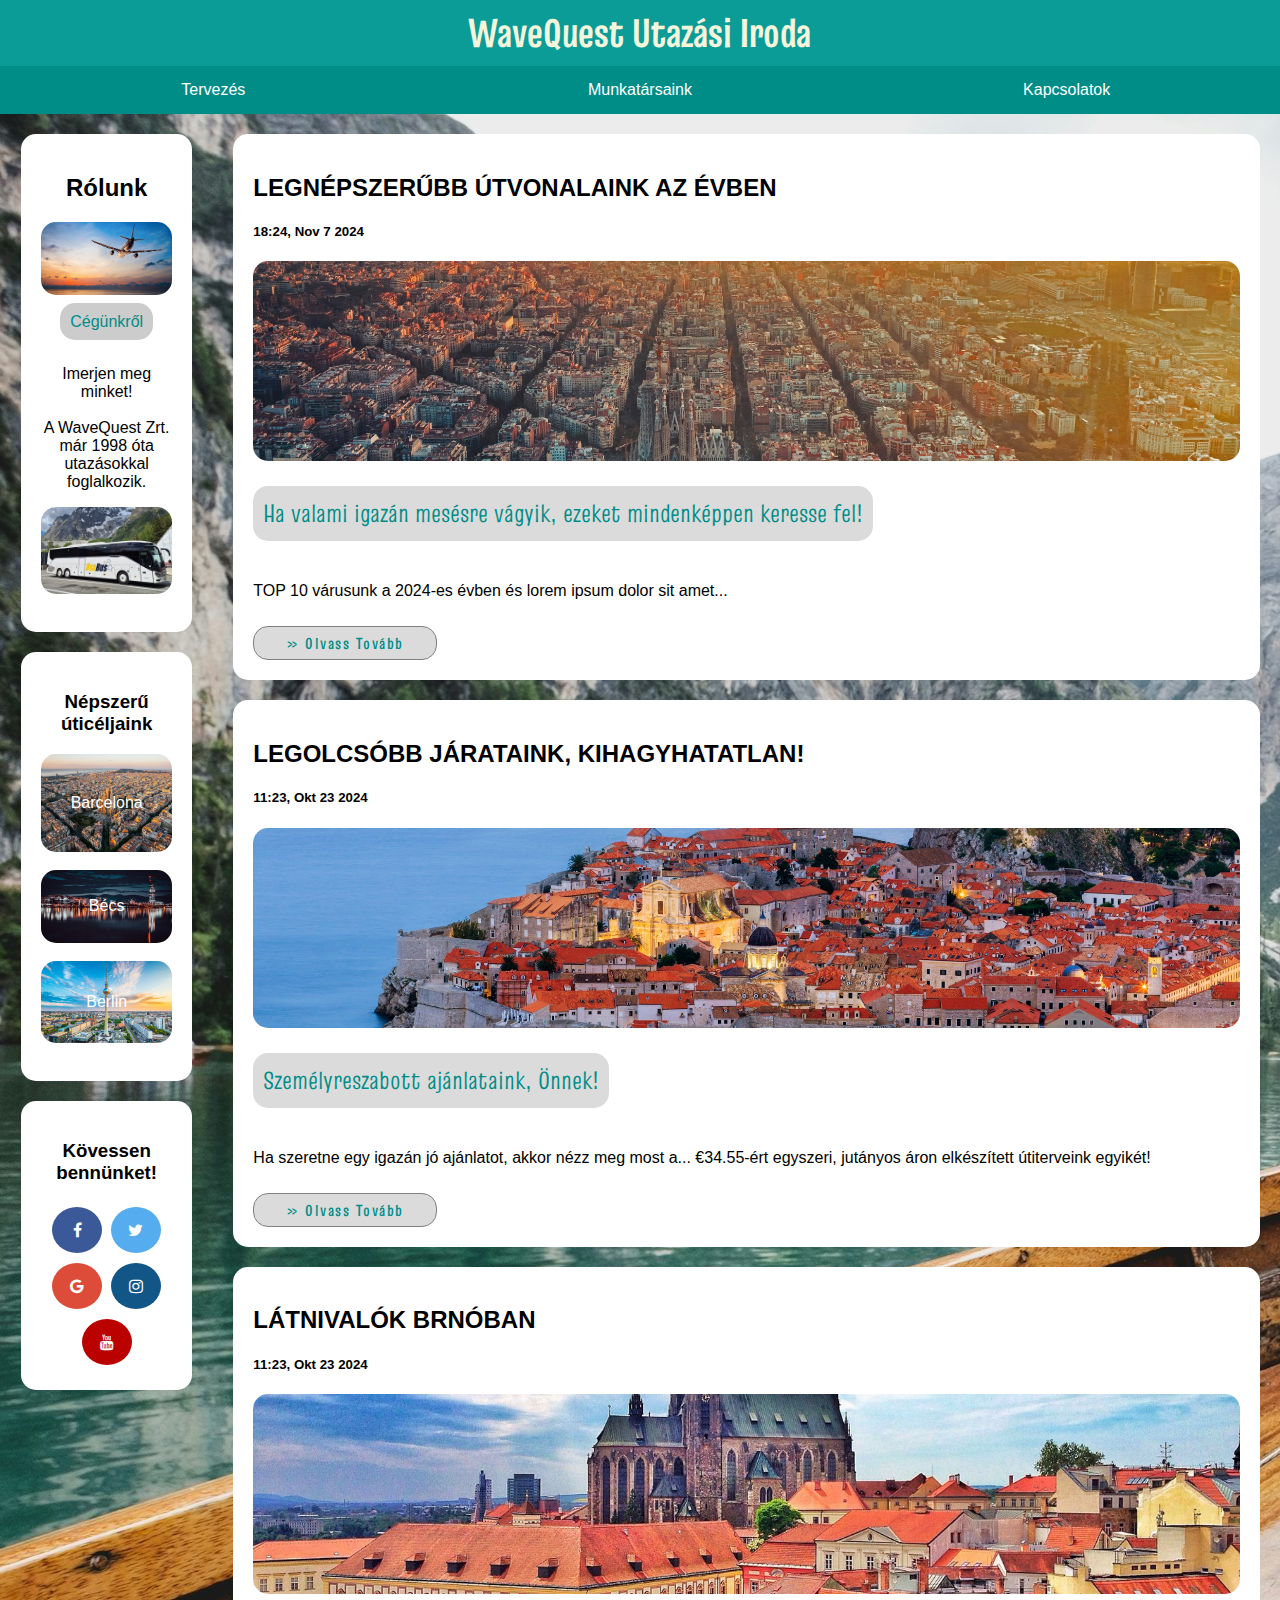
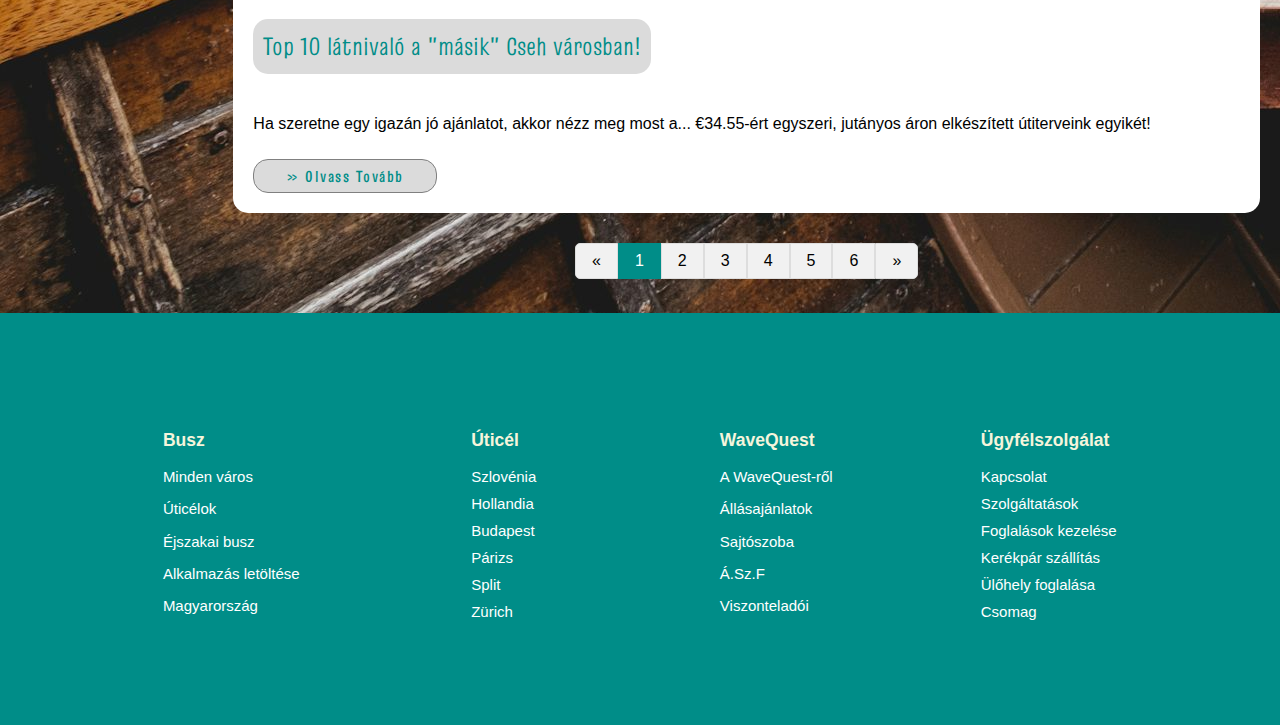
<file: index.html>
<!DOCTYPE html>
<html lang="hu">
  <head>
    <meta charset="UTF-8" />
    <meta name="viewport" content="width=device-width, initial-scale=1.0" />
    <link rel="stylesheet" href="stilus.css" />
    <link rel="stylesheet" href="alap.css" />
    <title>WaveQuest Utazási Iroda</title>
    <link rel="preconnect" href="https://fonts.googleapis.com" />
    <link rel="preconnect" href="https://fonts.gstatic.com" crossorigin />
    <link
      href="https://fonts.googleapis.com/css2?family=Limelight&family=Truculenta:opsz,wght@12..72,100..900&display=swap"
      rel="stylesheet"
    />
    <link
      rel="stylesheet"
      href="https://cdnjs.cloudflare.com/ajax/libs/font-awesome/4.7.0/css/font-awesome.min.css"
    />
  </head>
  <body>
    <main>
      <header>
        <h1><a href="index.html">WaveQuest Utazási Iroda</a></h1>
      </header>
      <nav>
        <ul>
          <li>
            <div class="dropdown">
              <a href="tervezes.html" class="dropbtn">Tervezés</a>
              <div class="dropdown-content">
                <a href="tervezes.html">Busz utazás tervezés</a>
                <a href="tervezes.html">Foglalások kezelése</a>
                <a href="tervezes.html">Busz nyomonkövetése</a>
                <a href="tervezes.html">Segítség</a>
              </div>
            </div>
          </li>
          <li>
            <div class="dropdown">
              <a href="munkatarsak.html" class="dropbtn">Munkatársaink</a>
              <div class="dropdown-content">
                <a href="munkatarsak.html">Igazgató</a>
                <a href="munkatarsak.html">Ig. helyettes</a>
                <a href="munkatarsak.html">Műszakvezető</a>
                <a href="munkatarsak.html">Regionális koordinátor</a>
              </div>
            </div>
          </li>
          <li>
            <div class="dropdown">
              <a href="kapcsolatok.html" class="dropbtn">Kapcsolatok</a>
              <div class="dropdown-content">
                <a href="kapcsolatok.html">Elhelyezkedés</a>
                <a href="kapcsolatok.html">Eredményeink</a>
                <a href="kapcsolatok.html">Elérhetőségek</a>
                <a href="kapcsolatok.html">Írj nekünk!</a>
              </div>
            </div>
          </li>
        </ul>
      </nav>
      <article>
        <div class="oszlop">
          <div class="leftcolumn">
            <div class="kartya">
              <h2>LEGNÉPSZERŰBB ÚTVONALAINK AZ ÉVBEN</h2>
              <h5>18:24, Nov 7 2024</h5>
              <div>
                <img
                  src="kepek/barcelona_2.jpg"
                  alt="kép Barcelonáról"
                  class="article_kepek"
                />
              </div>
              <div>
                <p class="kiemelt">
                  Ha valami igazán mesésre vágyik, ezeket mindenképpen keresse
                  fel!
                </p>
                <p>
                  TOP 10 várusunk a 2024-es évben és lorem ipsum dolor sit
                  amet<span id="dots1">...</span>
                </p>
                <div id="more1" style="display: none">
                  <p>
                    erisque enim ligula venenatis dolor. Maecenas nisl est,
                    ultrices nec congue eget, auctor vitae massa. Fusce luctus
                    vestibulum augue ut aliquet. Nunc sagittis dictum nisi, sed
                    ullamcorper ipsum dignissim ac. In at libero sed nunc
                    venenatis imperdiet sed ornare turpis. Donec vitae dui eget
                    tellus gravida venenatis. Integer fringilla congue eros non
                    fermentum. Sed dapibus pulvinar nibh tempor porta.<br />
                  </p>
                  <ol start="2">
                    <li class="kiemelt">1. Barcelona - Az év választotta</li>
                    <li>Berlin</li>
                    <li>Bécs</li>
                    <li>Pozsony</li>
                    <li>Varsó</li>
                    <li>Brno</li>
                    <li>Bukarest</li>
                    <li>Madrid</li>
                    <li>Budapest</li>
                    <li>Lisszabon</li>
                  </ol>
                  <p>
                    Lorem ipsum dolor sit amet consectetur, adipisicing elit.
                    Commodi, delectus reprehenderit autem beatae hic sunt
                    quisquam animi, non vitae, rerum natus? Facere temporibus
                    porro hic et assumenda rem recusandae beatae. Consequatur
                    quidem porro, maiores adipisci eligendi magni aliquam eaque
                    quibusdam, expedita, modi rerum sunt! Tempora repellendus
                    fuga recusandae, error, totam voluptas consequuntur nulla
                    placeat natus, animi inventore ipsum laudantium alias.
                  </p>
                  <div class="clearfix">
                    <img
                      src="kepek/barcelona.jpg"
                      alt="kép Barcelonáról"
                      class="alkepek"
                    />
                  </div>
                  <p>
                    Modi cum libero error nulla expedita minus, tempore optio
                    commodi asperiores placeat odit dolorum eos Lorem, ipsum
                    dolor sit amet consectetur adipisicing elit. Dolorum, iusto
                    dicta accusamus possimus dolore quia quae sint neque ratione
                    ex perspiciatis rem ipsam cupiditate? Magni architecto quod
                    voluptatum commodi quas. Lorem ipsum dolor sit amet
                    consectetur adipisicing elit. Ea consectetur, totam
                    doloremque dolor amet fugit molestiae eligendi rerum,
                    accusantium vel laudantium minus. Id eaque quidem placeat
                    sapiente dolorem delectus beatae! Laborum molestiae nobis
                    totam, minus ea perferendis.
                  </p>
                  <p>
                    Doloribus in voluptas, totam ipsum dignissimos amet et fuga
                    sed tempora labore quaerat, voluptatum enim expedita nihil.
                    Atque natus modi sequi error temporibus. Doloribus tenetur
                    sequi iusto delectus, incidunt harum quae explicabo,
                    eligendi, commodi aut amet officiis perferendis.
                  </p>
                  <p>
                    Iure dolorum perferendis asperiores consectetur modi
                    pariatur, delectus illum, officia beatae voluptate nesciunt
                    dolor. Nesciunt explicabo eveniet, eligendi iste sint, at
                    eaque deserunt enim voluptas optio architecto quas quam modi
                    omnis facilis et qui corporis asperiores facere quidem
                    corrupti?
                  </p>
                  <div class="clear"></div>
                </div>
              </div>
              <button
                class="olvasTobb"
                id="tobbBtn1"
                onclick="toggleContent('dots1', 'more1', 'tobbBtn1')"
              >
                » Olvass Tovább
              </button>
            </div>
            <div class="kartya">
              <h2>LEGOLCSÓBB JÁRATAINK, KIHAGYHATATLAN!</h2>
              <h5>11:23, Okt 23 2024</h5>
              <div>
                <img
                  src="kepek/croatia.jpg"
                  alt="kép Barcelonáról"
                  class="article_kepek"
                />
              </div>
              <div>
                <p class="kiemelt">Személyreszabott ajánlataink, Önnek!</p>
                <p>
                  Ha szeretne egy igazán jó ajánlatot, akkor nézz meg most
                  a<span id="dots2">...</span> €34.55-ért egyszeri, jutányos
                  áron elkészített útiterveink egyikét!
                </p>
                <div id="more2" style="display: none">
                  <p>
                    Erisque enim ligula venenatis dolor! Maecenas nisl est,
                    ultrices nec congue eget, auctor vitae massa. Fusce luctus
                    vestibulum augue ut aliquet. Nunc sagittis dictum nisi, sed
                    ullamcorper ipsum dignissim ac. In at libero sed nunc
                    venenatis imperdiet sed ornare turpis. Donec vitae dui eget
                    tellus gravida venenatis. Integer fringilla congue eros non
                    fermentum. Sed dapibus pulvinar nibh tempor porta.<br />
                  </p>
                  <p>
                    Lorem ipsum dolor sit amet consectetur, adipisicing elit.
                    Commodi, delectus reprehenderit autem beatae hic sunt
                    quisquam animi, non vitae, rerum natus? Facere temporibus
                    porro hic et assumenda rem recusandae beatae. Consequatur
                    quidem porro, maiores adipisci eligendi magni aliquam eaque
                    quibusdam, expedita, modi rerum sunt! Tempora repellendus
                    fuga recusandae, error, totam voluptas consequuntur nulla
                    placeat natus, animi inventore ipsum laudantium alias.
                  </p>
                  <div class="clearfix">
                    <img
                      src="kepek/croatia.jpg"
                      alt="kép Barcelonáról"
                      class="alkepek"
                    />
                  </div>
                  <p>
                    Modi cum libero error nulla expedita minus, tempore optio
                    commodi asperiores placeat odit dolorum eos Lorem, ipsum
                    dolor sit amet consectetur adipisicing elit. Dolorum, iusto
                    dicta accusamus possimus dolore quia quae sint neque ratione
                    ex perspiciatis rem ipsam cupiditate? Magni architecto quod
                    voluptatum commodi quas. Lorem ipsum dolor sit amet
                    consectetur adipisicing elit. Ea consectetur, totam
                    doloremque dolor amet fugit molestiae eligendi rerum,
                    accusantium vel laudantium minus. Id eaque quidem placeat
                    sapiente dolorem delectus beatae! Laborum molestiae nobis
                    totam, minus ea perferendis.
                  </p>
                  <p>
                    Doloribus in voluptas, totam ipsum dignissimos amet et fuga
                    sed tempora labore quaerat, voluptatum enim expedita nihil.
                    Atque natus modi sequi error temporibus. Doloribus tenetur
                    sequi iusto delectus, incidunt harum quae explicabo,
                    eligendi, commodi aut amet officiis perferendis.
                  </p>
                  <p>
                    Iure dolorum perferendis asperiores consectetur modi
                    pariatur, delectus illum, officia beatae voluptate nesciunt
                    dolor. Nesciunt explicabo eveniet, eligendi iste sint, at
                    eaque deserunt enim voluptas optio architecto quas quam modi
                    omnis facilis et qui corporis asperiores facere quidem
                    corrupti?
                  </p>
                  <div class="clear"></div>
                </div>
              </div>
              <button
                class="olvasTobb"
                id="tobbBtn2"
                onclick="toggleContent('dots2', 'more2', 'tobbBtn2')"
              >
                » Olvass Tovább
              </button>
            </div>
            <div class="kartya">
              <h2>LÁTNIVALÓK BRNÓBAN</h2>
              <h5>11:23, Okt 23 2024</h5>
              <div>
                <img
                  src="kepek/brno.jpg"
                  alt="kép Brnóról"
                  class="article_kepek"
                />
              </div>
              <div>
                <p class="kiemelt">Top 10 látnivaló a "másik" Cseh városban!</p>
                <p>
                  Ha szeretne egy igazán jó ajánlatot, akkor nézz meg most
                  a<span id="dots3">...</span> €34.55-ért egyszeri, jutányos
                  áron elkészített útiterveink egyikét!
                </p>
                <div id="more3" style="display: none">
                  <p>
                    Erisque enim ligula venenatis dolor! Maecenas nisl est,
                    ultrices nec congue eget, auctor vitae massa. Fusce luctus
                    vestibulum augue ut aliquet. Nunc sagittis dictum nisi, sed
                    ullamcorper ipsum dignissim ac. In at libero sed nunc
                    venenatis imperdiet sed ornare turpis. Donec vitae dui eget
                    tellus gravida venenatis. Integer fringilla congue eros non
                    fermentum. Sed dapibus pulvinar nibh tempor porta.<br />
                  </p>
                  <p>
                    Lorem ipsum dolor sit amet consectetur, adipisicing elit.
                    Commodi, delectus reprehenderit autem beatae hic sunt
                    quisquam animi, non vitae, rerum natus? Facere temporibus
                    porro hic et assumenda rem recusandae beatae. Consequatur
                    quidem porro, maiores adipisci eligendi magni aliquam eaque
                    quibusdam, expedita, modi rerum sunt! Tempora repellendus
                    fuga recusandae, error, totam voluptas consequuntur nulla
                    placeat natus, animi inventore ipsum laudantium alias.
                  </p>
                  <div class="clearfix">
                    <img
                      src="kepek/brno.jpg"
                      alt="kép Brnóról"
                      class="alkepek"
                    />
                  </div>
                  <p>
                    Modi cum libero error nulla expedita minus, tempore optio
                    commodi asperiores placeat odit dolorum eos Lorem, ipsum
                    dolor sit amet consectetur adipisicing elit. Dolorum, iusto
                    dicta accusamus possimus dolore quia quae sint neque ratione
                    ex perspiciatis rem ipsam cupiditate? Magni architecto quod
                    voluptatum commodi quas. Lorem ipsum dolor sit amet
                    consectetur adipisicing elit. Ea consectetur, totam
                    doloremque dolor amet fugit molestiae eligendi rerum,
                    accusantium vel laudantium minus. Id eaque quidem placeat
                    sapiente dolorem delectus beatae! Laborum molestiae nobis
                    totam, minus ea perferendis.
                  </p>
                  <p>
                    Doloribus in voluptas, totam ipsum dignissimos amet et fuga
                    sed tempora labore quaerat, voluptatum enim expedita nihil.
                    Atque natus modi sequi error temporibus. Doloribus tenetur
                    sequi iusto delectus, incidunt harum quae explicabo,
                    eligendi, commodi aut amet officiis perferendis.
                  </p>
                  <p>
                    Iure dolorum perferendis asperiores consectetur modi
                    pariatur, delectus illum, officia beatae voluptate nesciunt
                    dolor. Nesciunt explicabo eveniet, eligendi iste sint, at
                    eaque deserunt enim voluptas optio architecto quas quam modi
                    omnis facilis et qui corporis asperiores facere quidem
                    corrupti?
                  </p>
                  <div class="clear"></div>
                </div>
              </div>
              <button
                class="olvasTobb"
                id="tobbBtn3"
                onclick="toggleContent('dots3', 'more3', 'tobbBtn3')"
              >
                » Olvass Tovább
              </button>
            </div>
          </div>
        </div>
        <div class="center">
          <div class="pagination">
            <a href="#">&laquo;</a>
            <a href="#" class="active">1</a>
            <a href="#">2</a>
            <a href="#">3</a>
            <a href="#">4</a>
            <a href="#">5</a>
            <a href="#">6</a>
            <a href="#">&raquo;</a>
          </div>
        </div>
      </article>
      <aside>
        <div class="aside">
          <div class="kartya">
            <h2>Rólunk</h2>
            <div>
              <img
                src="kepek/repulo.jpg"
                alt="repülőgép"
                class="aside_kepek_kis"
              />
            </div>
            <br />
            <a href="#" class="cegunk">Cégünkről</a>
            <p>
              <br />Imerjen meg minket!<br /><br />A WaveQuest Zrt. már 1998 óta
              utazásokkal foglalkozik.
            </p>
            <div>
              <img src="kepek/Bus.jpg" alt="" class="aside_kepek_kis" />
            </div>
            <br />
          </div>
          <div class="kartya">
            <h3>Népszerű úticéljaink</h3>
            <div class="container">
              <img
                src="kepek/barcelona.jpg"
                alt="Madártávlati kép Barcelonáról"
                class="aside_kepek_kis"
              />
              <div class="centered">Barcelona</div>
            </div>
            <br />
            <div class="container">
              <img
                src="kepek/becs.jpg"
                alt="Esti kép Bécsről"
                class="aside_kepek_kis"
              />
              <div class="centered">Bécs</div>
            </div>
            <br />
            <div class="container">
              <img
                src="kepek/berlin.jpg"
                alt="Madártávlati kép Berlinről"
                class="aside_kepek_kis"
              />
              <div class="centered">Berlin</div>
            </div>
            <br />
          </div>
          <div class="kartya">
            <h3>Kövessen bennünket!</h3>
            <a href="#" class="fa fa-facebook"></a>
            <a href="#" class="fa fa-twitter"></a>
            <a href="#" class="fa fa-google"></a>
            <a href="#" class="fa fa-instagram"></a>
            <a href="#" class="fa fa-youtube"></a>
          </div>
        </div>
      </aside>
      <footer>
        <div>
          <h3>Busz</h3>
          <a href="#">Minden város</a>
          <a href="#">Úticélok</a>
          <a href="#">Éjszakai busz</a>
          <a href="#">Alkalmazás letöltése</a>
          <a href="#">Magyarország</a>
        </div>
        <div>
          <h3>Úticél</h3>
          <a href="#">Szlovénia</a>
          <a href="#">Hollandia</a>
          <a href="#">Budapest</a>
          <a href="#">Párizs</a>
          <a href="#">Split</a>
          <a href="#">Zürich</a>
        </div>
        <div>
          <h3>WaveQuest</h3>
          <a href="#">A WaveQuest-ről</a>
          <a href="#">Állásajánlatok</a>
          <a href="#">Sajtószoba</a>
          <a href="#">Á.Sz.F</a>
          <a href="#">Viszonteladói</a>
        </div>
        <div>
          <h3>Ügyfélszolgálat</h3>
          <a href="#">Kapcsolat</a>
          <a href="#">Szolgáltatások</a>
          <a href="#">Foglalások kezelése</a>
          <a href="#">Kerékpár szállítás</a>
          <a href="#">Ülőhely foglalása</a>
          <a href="#">Csomag</a>
        </div>
      </footer>
    </main>
  </body>
  <script>
    function toggleContent(dotsId, moreId, buttonId) {
      var dots = document.getElementById(dotsId);
      var moreText = document.getElementById(moreId);
      var btnText = document.getElementById(buttonId);

      if (dots.style.display === "none") {
        dots.style.display = "inline";
        btnText.innerHTML = "» Olvass tovább";
        moreText.style.display = "none";
      } else {
        dots.style.display = "none";
        btnText.innerHTML = "Vissza";
        moreText.style.display = "inline";
      }
    }
  </script>
</html>
</file>
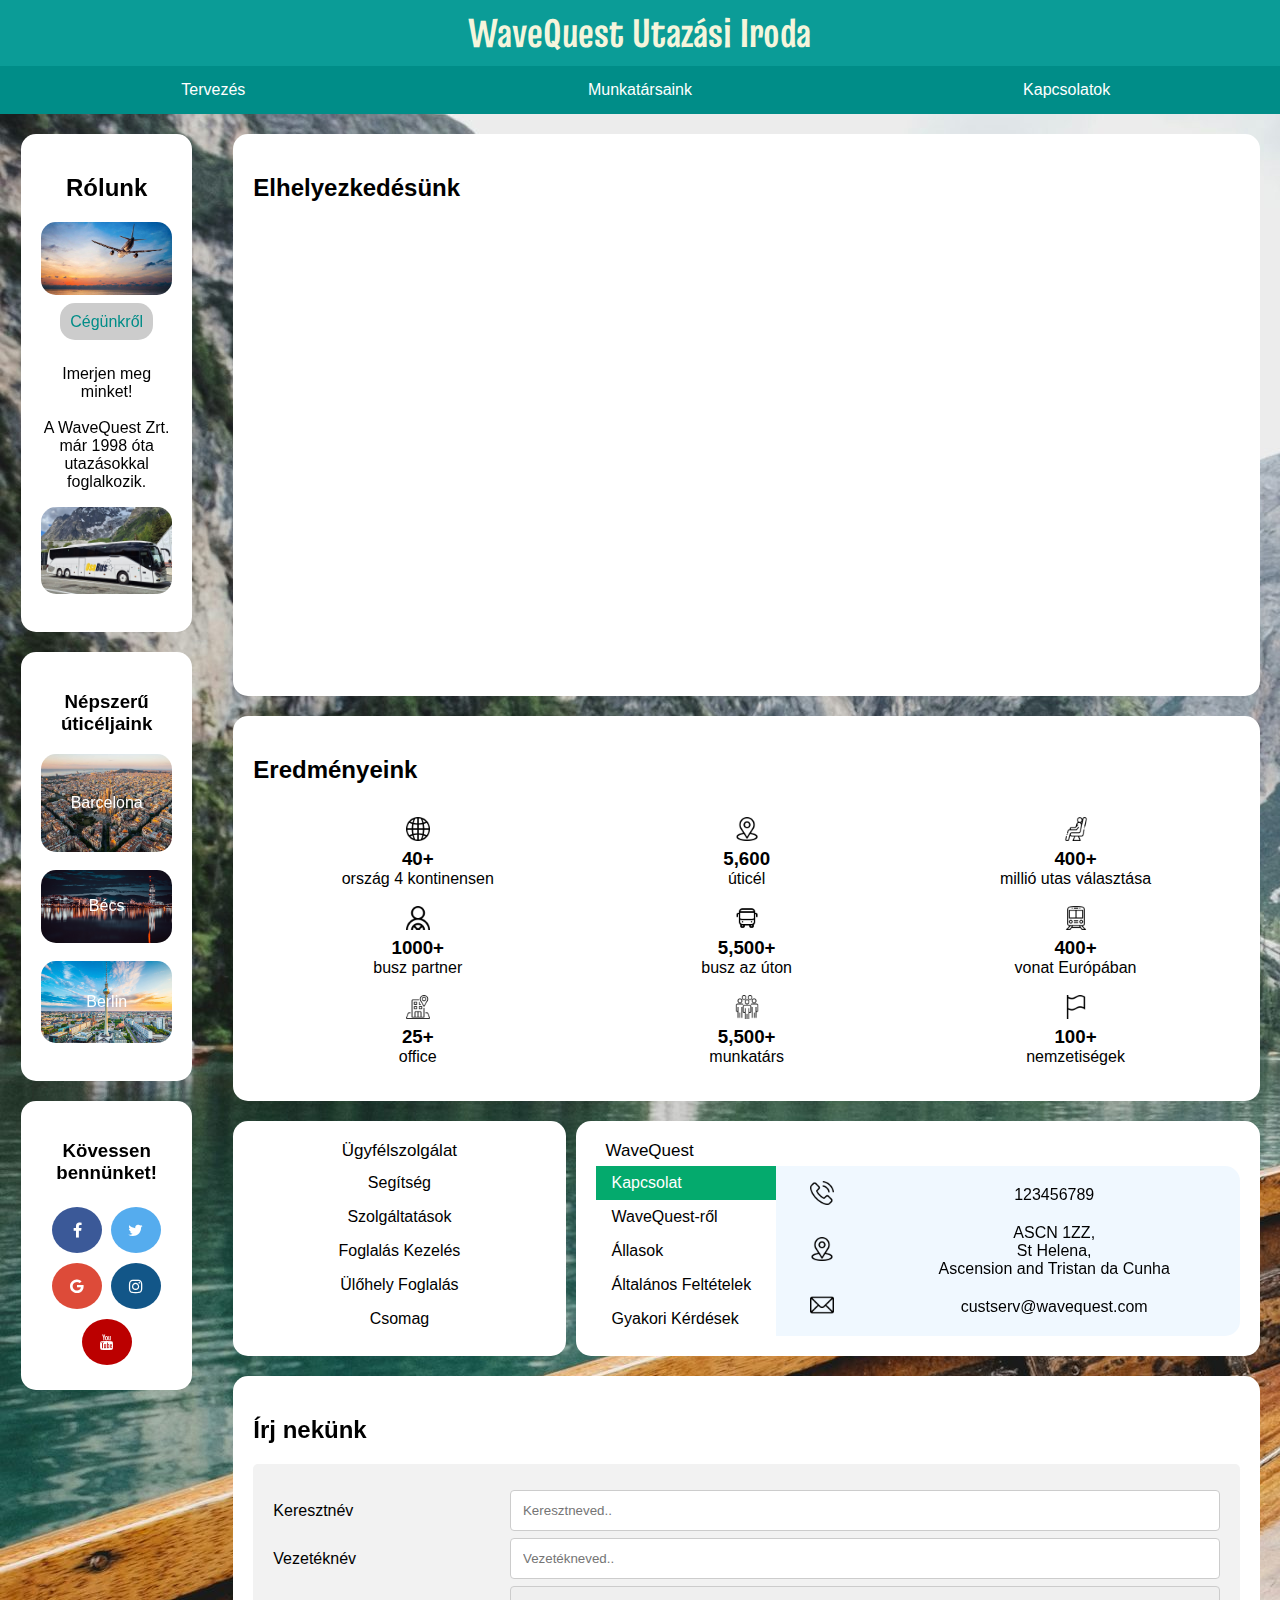
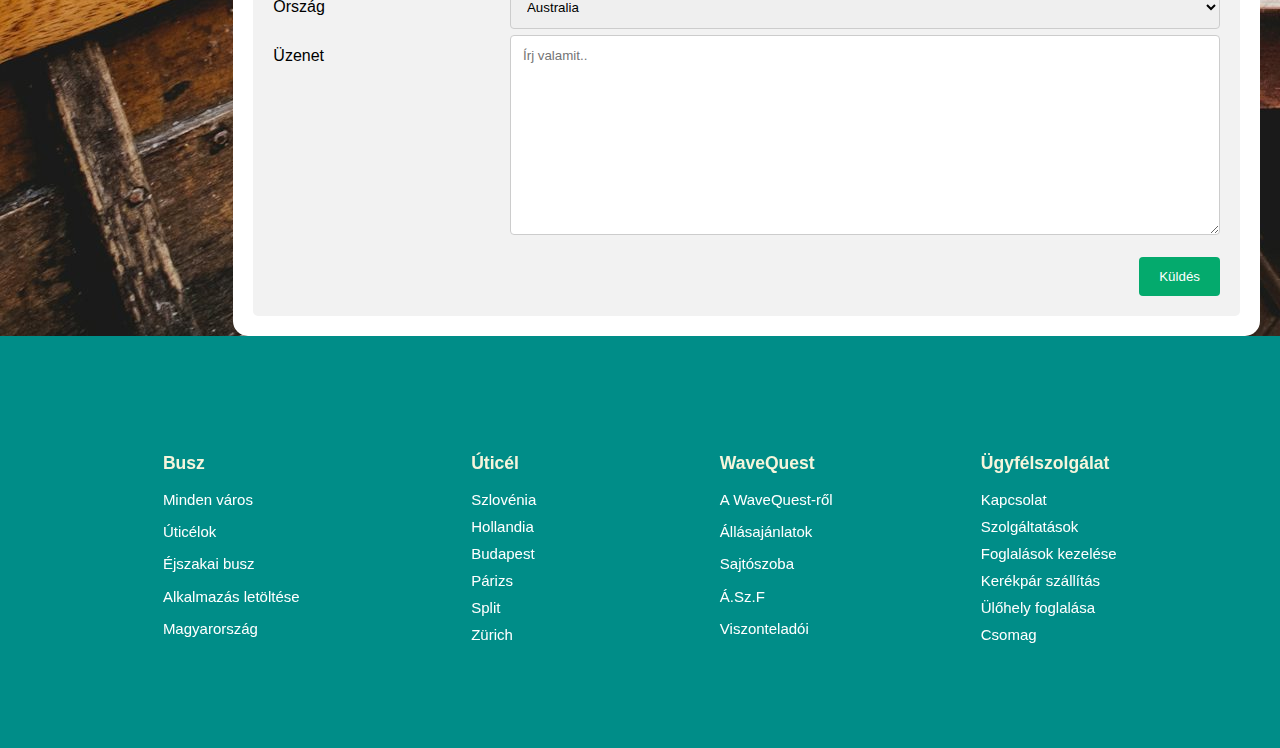
<file: kapcsolatok.html>
<!DOCTYPE html>
<html lang="hu">
  <head>
    <meta charset="UTF-8" />
    <meta name="viewport" content="width=device-width, initial-scale=1.0" />
    <link rel="stylesheet" href="stilus.css" />
    <title>WaveQuest Utazási Iroda</title>
    <link rel="preconnect" href="https://fonts.googleapis.com" />
    <link rel="preconnect" href="https://fonts.gstatic.com" crossorigin />
    <link
      href="https://fonts.googleapis.com/css2?family=Limelight&family=Truculenta:opsz,wght@12..72,100..900&display=swap"
      rel="stylesheet"
    />
    <link rel="stylesheet" href="alap.css" />
    <link rel="stylesheet" href="kapcsolatok_style.css" />
    <link
      rel="stylesheet"
      href="https://cdnjs.cloudflare.com/ajax/libs/font-awesome/4.7.0/css/font-awesome.min.css"
    />
  </head>
  <body>
    <main>
      <header>
        <h1><a href="index.html">WaveQuest Utazási Iroda</a></h1>
      </header>
      <nav>
        <ul>
          <li>
            <div class="dropdown">
              <a href="tervezes.html" class="dropbtn">Tervezés</a>
              <div class="dropdown-content">
                <a href="tervezes.html">Busz utazás tervezés</a>
                <a href="tervezes.html">Foglalások kezelése</a>
                <a href="tervezes.html">Busz nyomonkövetése</a>
                <a href="tervezes.html">Segítség</a>
              </div>
            </div>
          </li>
          <li>
            <div class="dropdown">
              <a href="munkatarsak.html" class="dropbtn">Munkatársaink</a>
              <div class="dropdown-content">
                <a href="munkatarsak.html">Igazgató</a>
                <a href="munkatarsak.html">Ig. helyettes</a>
                <a href="munkatarsak.html">Műszakvezető</a>
                <a href="munkatarsak.html">Regionális koordinátor</a>
              </div>
            </div>
          </li>
          <li>
            <div class="dropdown">
              <a href="kapcsolatok.html" class="dropbtn">Kapcsolatok</a>
              <div class="dropdown-content">
                <a href="kapcsolatok.html">Elhelyezkedés</a>
                <a href="kapcsolatok.html">Eredményeink</a>
                <a href="kapcsolatok.html">Elérhetőségek</a>
                <a href="kapcsolatok.html">Írj nekünk!</a>
              </div>
            </div>
          </li>
        </ul>
      </nav>
      <article>
        <div class="kartya">
          <h2>Elhelyezkedésünk</h2>
          <iframe
            src="https://www.google.com/maps/embed?pb=!1m18!1m12!1m3!1d15805.84386746544!2d-14.41762435928384!3d-7.9512230716292756!2m3!1f0!2f0!3f0!3m2!1i1024!2i768!4f13.1!3m3!1m2!1s0x5b0f3c3ec252081%3A0xce9fa53b91ba25f0!2sCat%20Hill%20ASCN%201ZZ%2C%20St%20Helena%2C%20Ascension%20and%20Tristan%20da%20Cunha!5e0!3m2!1sen!2shu!4v1732460435826!5m2!1sen!2shu"
            height="450"
            style="border: 0"
            allowfullscreen=""
            loading="lazy"
            referrerpolicy="no-referrer-when-downgrade"
          ></iframe>
        </div>
        <section class="eredmeny">
          <div class="kartya">
            <h2 class="title-rolunk">Eredményeink</h2>
            <section class="basic-page">
              <div class="paragraph-container">
                <div class="par-items">
                  <div class="par-icon-con">
                    <img class="icon" src="kepek/globe.png" alt="globe-icon" />
                  </div>
                  <div class="paragraph-content">
                    <h3 class="paragraph-title">40+</h3>
                    <div class="paragraph-text">ország 4 kontinensen</div>
                  </div>
                </div>

                <div class="par-items">
                  <div class="par-icon-con">
                    <img
                      class="icon"
                      src="kepek/location.png"
                      alt="location-icon"
                    />
                  </div>
                  <div class="paragraph-content">
                    <h3 class="paragraph-title">5,600</h3>
                    <div class="paragraph-text">úticél</div>
                  </div>
                </div>

                <div class="par-items">
                  <div class="par-icon-con">
                    <img
                      class="icon"
                      src="kepek/passenger.png"
                      alt="destination-icon"
                    />
                  </div>
                  <div class="paragraph-content">
                    <h3 class="paragraph-title">400+</h3>
                    <div class="paragraph-text">millió utas választása</div>
                  </div>
                </div>
              </div>
            </section>
            <section class="basic-page">
              <div class="paragraph-container">
                <div class="par-items">
                  <div class="par-icon-con">
                    <img
                      class="icon"
                      src="kepek/driver.png"
                      alt="driver-icon"
                    />
                  </div>
                  <div class="paragraph-content">
                    <h3 class="paragraph-title">1000+</h3>
                    <div class="paragraph-text">busz partner</div>
                  </div>
                </div>

                <div class="par-items">
                  <div class="par-icon-con">
                    <img class="icon" src="kepek/bus.png" alt="bus-icon" />
                  </div>
                  <div class="paragraph-content">
                    <h3 class="paragraph-title">5,500+</h3>
                    <div class="paragraph-text">busz az úton</div>
                  </div>
                </div>

                <div class="par-items">
                  <div class="par-icon-con">
                    <img class="icon" src="kepek/train.png" alt="train-icon" />
                  </div>
                  <div class="paragraph-content">
                    <h3 class="paragraph-title">400+</h3>
                    <div class="paragraph-text">vonat Európában</div>
                  </div>
                </div>
              </div>
            </section>

            <section class="basic-page">
              <div class="paragraph-container">
                <div class="par-items">
                  <div class="par-icon-con">
                    <img
                      class="icon"
                      src="kepek/office.png"
                      alt="office-icon"
                    />
                  </div>
                  <div class="paragraph-content">
                    <h3 class="paragraph-title">25+</h3>
                    <div class="paragraph-text">office</div>
                  </div>
                </div>

                <div class="par-items">
                  <div class="par-icon-con">
                    <img class="icon" src="kepek/group.png" alt="group-icon" />
                  </div>
                  <div class="paragraph-content">
                    <h3 class="paragraph-title">5,500+</h3>
                    <div class="paragraph-text">munkatárs</div>
                  </div>
                </div>

                <div class="par-items">
                  <div class="par-icon-con">
                    <img
                      class="icon"
                      src="kepek/red-flag.png"
                      alt="flag-icon"
                    />
                  </div>
                  <div class="paragraph-content">
                    <h3 class="paragraph-title">100+</h3>
                    <div class="paragraph-text">nemzetiségek</div>
                  </div>
                </div>
              </div>
            </section>
          </div>
        </section>

        <section class="menuk">
          <div class="cs">
            <div class="kartya">
              <h3 class="title">Ügyfélszolgálat</h3>
              <ul class="custserv">
                <li><a href="kapcsolatok.html">Segítség</a></li>
                <li><a href="kapcsolatok.html">Szolgáltatások</a></li>
                <li><a href="kapcsolatok.html">Foglalás Kezelés</a></li>
                <li><a href="kapcsolatok.html">Ülőhely Foglalás</a></li>
                <li><a href="kapcsolatok.html">Csomag</a></li>
              </ul>
            </div>
          </div>
          <div class="con">
            <div class="kartya">
              <h3 class="title-con">WaveQuest</h3>
              <div class="con-inside">
                <ul class="contacts">
                  <li>
                    <a class="active" href="kapcsolatok.html">Kapcsolat</a>
                  </li>
                  <li><a href="kapcsolatok.html">WaveQuest-ről</a></li>
                  <li><a href="kapcsolatok.html">Állasok</a></li>
                  <li><a href="kapcsolatok.html">Általános Feltételek</a></li>
                  <li><a href="kapcsolatok.html">Gyakori Kérdések</a></li>
                </ul>
                <div class="elerhetosegek">
                  <section class="kapcsol">
                    <div class="small-icon-con">
                      <img
                        class="small-icon"
                        src="kepek/phone-call.png"
                        alt="telefon-ikon"
                      />
                    </div>
                    <div class="szov-con">
                      <p class="el-szov">123456789</p>
                    </div>
                  </section>

                  <section class="kapcsol">
                    <div class="small-icon-con">
                      <img
                        class="small-icon"
                        src="kepek/location.png"
                        alt="location-icon"
                      />
                    </div>
                    <div class="szov-con">
                      <p class="el-szov">
                        ASCN 1ZZ,<br />
                        St Helena, <br />Ascension and Tristan da Cunha
                      </p>
                    </div>
                  </section>

                  <section class="kapcsol">
                    <div class="small-icon-con">
                      <img
                        class="small-icon"
                        src="kepek/mail.png"
                        alt="mail-ikon"
                      />
                    </div>
                    <div class="szov-con">
                      <p class="el-szov">custserv@wavequest.com</p>
                    </div>
                  </section>
                </div>
              </div>
            </div>
          </div>
        </section>

        <section class="kartya">
          <div class="bekero">
            <h2>Írj nekünk</h2>
            <div class="container_k">
              <form action="kapcsolatok.html">
                <div class="row">
                  <div class="col-25">
                    <label for="fname">Keresztnév</label>
                  </div>
                  <div class="col-75">
                    <input
                      type="text"
                      id="fname"
                      name="firstname"
                      placeholder="Keresztneved.."
                    />
                  </div>
                </div>
                <div class="row">
                  <div class="col-25">
                    <label for="lname">Vezetéknév</label>
                  </div>
                  <div class="col-75">
                    <input
                      type="text"
                      id="lname"
                      name="lastname"
                      placeholder="Vezetékneved.."
                    />
                  </div>
                </div>
                <div class="row">
                  <div class="col-25">
                    <label for="country">Ország</label>
                  </div>
                  <div class="col-75">
                    <select id="country" name="country">
                      <option value="australia">Australia</option>
                      <option value="canada">Canada</option>
                      <option value="usa">USA</option>
                    </select>
                  </div>
                </div>
                <div class="row">
                  <div class="col-25">
                    <label for="subject">Üzenet</label>
                  </div>
                  <div class="col-75">
                    <textarea
                      id="subject"
                      name="subject"
                      placeholder="Írj valamit.."
                      style="height: 200px"
                    ></textarea>
                  </div>
                </div>
                <br />
                <div class="row">
                  <input type="submit" value="Küldés" />
                </div>
              </form>
            </div>
          </div>
        </section>
      </article>
      <aside>
        <div class="aside">
          <div class="kartya">
            <h2>Rólunk</h2>
            <div>
              <img
                src="kepek/repulo.jpg"
                alt="repülőgép"
                class="aside_kepek_kis"
              />
            </div>
            <br />
            <a href="#" class="cegunk">Cégünkről</a>
            <p>
              <br />Imerjen meg minket!<br /><br />A WaveQuest Zrt. már 1998 óta
              utazásokkal foglalkozik.
            </p>
            <div>
              <img src="kepek/Bus.jpg" alt="" class="aside_kepek_kis" />
            </div>
            <br />
          </div>
          <div class="kartya">
            <h3>Népszerű úticéljaink</h3>
            <div class="container">
              <img
                src="kepek/barcelona.jpg"
                alt="Madártávlati kép Barcelonáról"
                class="aside_kepek_kis"
              />
              <div class="centered">Barcelona</div>
            </div>
            <br />
            <div class="container">
              <img
                src="kepek/becs.jpg"
                alt="Esti kép Bécsről"
                class="aside_kepek_kis"
              />
              <div class="centered">Bécs</div>
            </div>
            <br />
            <div class="container">
              <img
                src="kepek/berlin.jpg"
                alt="Madártávlati kép Berlinről"
                class="aside_kepek_kis"
              />
              <div class="centered">Berlin</div>
            </div>
            <br />
          </div>
          <div class="kartya">
            <h3>Kövessen bennünket!</h3>
            <a href="#" class="fa fa-facebook"></a>
            <a href="#" class="fa fa-twitter"></a>
            <a href="#" class="fa fa-google"></a>
            <a href="#" class="fa fa-instagram"></a>
            <a href="#" class="fa fa-youtube"></a>
          </div>
        </div>
      </aside>
      <footer>
        <div>
          <h3>Busz</h3>
          <a href="#">Minden város</a>
          <a href="#">Úticélok</a>
          <a href="#">Éjszakai busz</a>
          <a href="#">Alkalmazás letöltése</a>
          <a href="#">Magyarország</a>
        </div>
        <div>
          <h3>Úticél</h3>
          <a href="#">Szlovénia</a>
          <a href="#">Hollandia</a>
          <a href="#">Budapest</a>
          <a href="#">Párizs</a>
          <a href="#">Split</a>
          <a href="#">Zürich</a>
        </div>
        <div>
          <h3>WaveQuest</h3>
          <a href="#">A WaveQuest-ről</a>
          <a href="#">Állásajánlatok</a>
          <a href="#">Sajtószoba</a>
          <a href="#">Á.Sz.F</a>
          <a href="#">Viszonteladói</a>
        </div>
        <div>
          <h3>Ügyfélszolgálat</h3>
          <a href="#">Kapcsolat</a>
          <a href="#">Szolgáltatások</a>
          <a href="#">Foglalások kezelése</a>
          <a href="#">Kerékpár szállítás</a>
          <a href="#">Ülőhely foglalása</a>
          <a href="#">Csomag</a>
        </div>
      </footer>
    </main>
  </body>
</html>
</file>
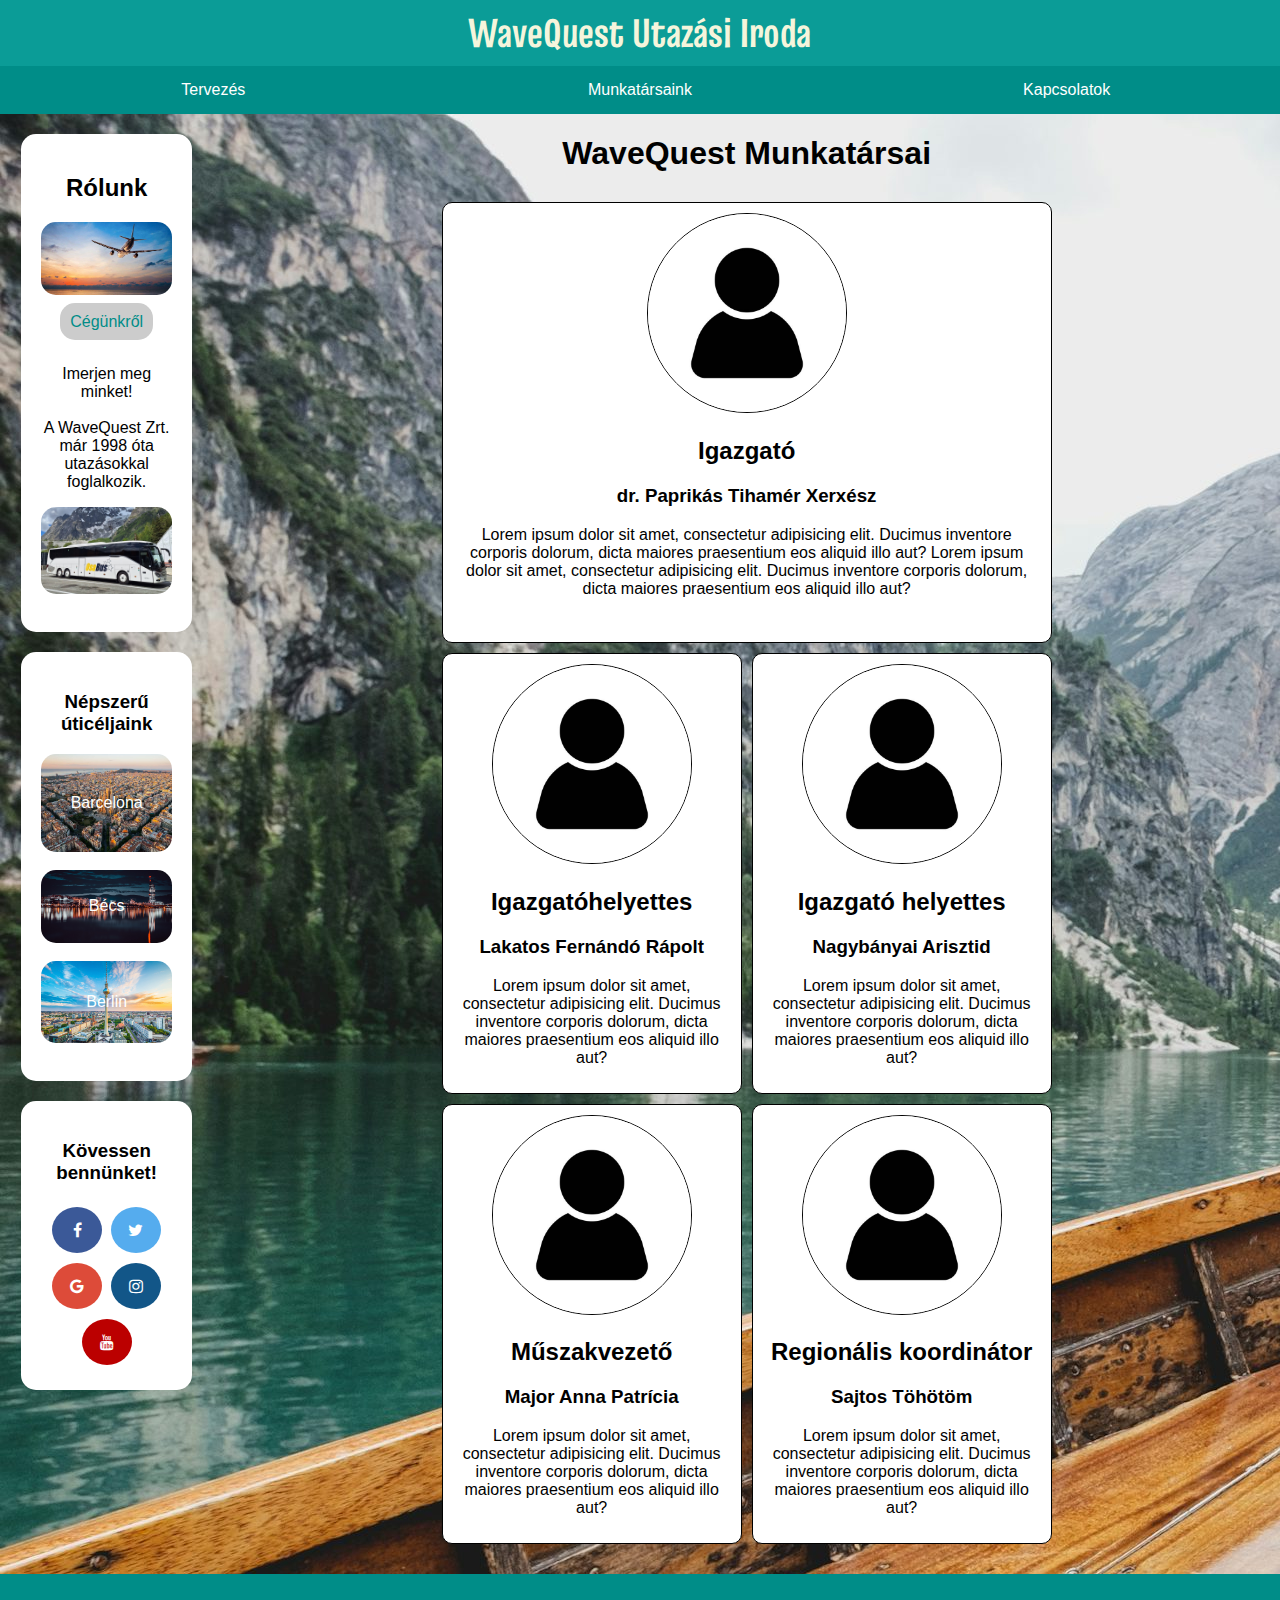
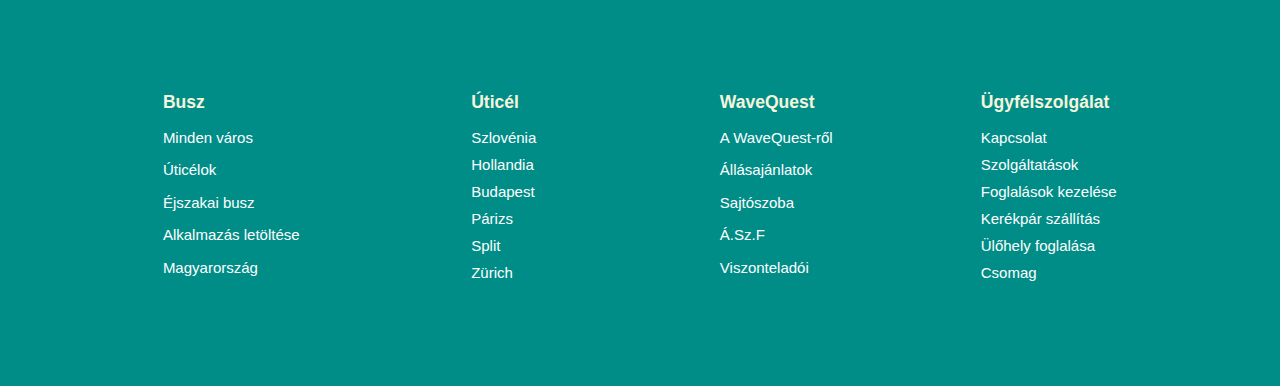
<file: munkatarsak.html>
<!DOCTYPE html>
<html lang="hu">
  <head>
    <meta charset="UTF-8" />
    <meta name="viewport" content="width=device-width, initial-scale=1.0" />
    <link rel="stylesheet" href="stilus.css" />
    <link rel="stylesheet" href="munkatarsak_style.css" />
    <title>WaveQuest Utazási Iroda</title>
    <link rel="preconnect" href="https://fonts.googleapis.com" />
    <link rel="preconnect" href="https://fonts.gstatic.com" crossorigin />
    <link
      href="https://fonts.googleapis.com/css2?family=Limelight&family=Truculenta:opsz,wght@12..72,100..900&display=swap"
      rel="stylesheet"
    />
    <link
      rel="stylesheet"
      href="https://cdnjs.cloudflare.com/ajax/libs/font-awesome/4.7.0/css/font-awesome.min.css"
    />
  </head>
  <body>
    <main>
      <header>
        <h1><a href="index.html">WaveQuest Utazási Iroda</a></h1>
      </header>
      <nav>
        <ul>
          <li>
            <div class="dropdown">
              <a href="tervezes.html" class="dropbtn">Tervezés</a>
              <div class="dropdown-content">
                <a href="tervezes.html">Busz utazás tervezés</a>
                <a href="tervezes.html">Foglalások kezelése</a>
                <a href="tervezes.html">Busz nyomonkövetése</a>
                <a href="tervezes.html">Segítség</a>
              </div>
            </div>
          </li>
          <li>
            <div class="dropdown">
              <a href="munkatarsak.html" class="dropbtn">Munkatársaink</a>
              <div class="dropdown-content">
                <a href="munkatarsak.html">Igazgató</a>
                <a href="munkatarsak.html">Ig. helyettes</a>
                <a href="munkatarsak.html">Műszakvezető</a>
                <a href="munkatarsak.html">Regionális koordinátor</a>
              </div>
            </div>
          </li>
          <li>
            <div class="dropdown">
              <a href="kapcsolatok.html" class="dropbtn">Kapcsolatok</a>
              <div class="dropdown-content">
                <a href="kapcsolatok.html">Elhelyezkedés</a>
                <a href="kapcsolatok.html">Eredményeink</a>
                <a href="kapcsolatok.html">Elérhetőségek</a>
                <a href="kapcsolatok.html">Írj nekünk!</a>
              </div>
            </div>
          </li>
        </ul>
      </nav>
      <article>
        <h1>WaveQuest Munkatársai</h1>
        <section>
          <div class="workerbox">
            <img src="kepek/people_icon.jpg" alt="" />
            <h2>Igazgató</h2>
            <h3>dr. Paprikás Tihamér Xerxész</h3>
            <p>
              Lorem ipsum dolor sit amet, consectetur adipisicing elit. Ducimus
              inventore corporis dolorum, dicta maiores praesentium eos aliquid
              illo aut? Lorem ipsum dolor sit amet, consectetur adipisicing
              elit. Ducimus inventore corporis dolorum, dicta maiores
              praesentium eos aliquid illo aut?
            </p>
          </div>
          <div class="workerbox">
            <img src="kepek/people_icon.jpg" alt="" />
            <h2>Igazgatóhelyettes</h2>
            <h3>Lakatos Fernándó Rápolt</h3>
            <p>
              Lorem ipsum dolor sit amet, consectetur adipisicing elit. Ducimus
              inventore corporis dolorum, dicta maiores praesentium eos aliquid
              illo aut?
            </p>
          </div>
          <div class="workerbox">
            <img src="kepek/people_icon.jpg" alt="" />
            <h2>Igazgató helyettes</h2>
            <h3>Nagybányai Arisztid</h3>
            <p>
              Lorem ipsum dolor sit amet, consectetur adipisicing elit. Ducimus
              inventore corporis dolorum, dicta maiores praesentium eos aliquid
              illo aut?
            </p>
          </div>
          <div class="workerbox">
            <img src="kepek/people_icon.jpg" alt="" />
            <h2>Műszakvezető</h2>
            <h3>Major Anna Patrícia</h3>
            <p>
              Lorem ipsum dolor sit amet, consectetur adipisicing elit. Ducimus
              inventore corporis dolorum, dicta maiores praesentium eos aliquid
              illo aut?
            </p>
          </div>
          <div class="workerbox">
            <img src="kepek/people_icon.jpg" alt="" />
            <h2>Regionális koordinátor</h2>
            <h3>Sajtos Töhötöm</h3>
            <p>
              Lorem ipsum dolor sit amet, consectetur adipisicing elit. Ducimus
              inventore corporis dolorum, dicta maiores praesentium eos aliquid
              illo aut?
            </p>
          </div>
        </section>
      </article>
      <aside>
        <div class="aside">
          <div class="kartya">
            <h2>Rólunk</h2>
            <div>
              <img
                src="kepek/repulo.jpg"
                alt="repülőgép"
                class="aside_kepek_kis"
              />
            </div>
            <br />
            <a href="#" class="cegunk">Cégünkről</a>
            <p>
              <br />Imerjen meg minket!<br /><br />A WaveQuest Zrt. már 1998 óta
              utazásokkal foglalkozik.
            </p>
            <div>
              <img src="kepek/Bus.jpg" alt="" class="aside_kepek_kis" />
            </div>
            <br />
          </div>
          <div class="kartya">
            <h3>Népszerű úticéljaink</h3>
            <div class="container">
              <img
                src="kepek/barcelona.jpg"
                alt="Madártávlati kép Barcelonáról"
                class="aside_kepek_kis"
              />
              <div class="centered">Barcelona</div>
            </div>
            <br />
            <div class="container">
              <img
                src="kepek/becs.jpg"
                alt="Esti kép Bécsről"
                class="aside_kepek_kis"
              />
              <div class="centered">Bécs</div>
            </div>
            <br />
            <div class="container">
              <img
                src="kepek/berlin.jpg"
                alt="Madártávlati kép Berlinről"
                class="aside_kepek_kis"
              />
              <div class="centered">Berlin</div>
            </div>
            <br />
          </div>
          <div class="kartya">
            <h3>Kövessen bennünket!</h3>
            <a href="#" class="fa fa-facebook"></a>
            <a href="#" class="fa fa-twitter"></a>
            <a href="#" class="fa fa-google"></a>
            <a href="#" class="fa fa-instagram"></a>
            <a href="#" class="fa fa-youtube"></a>
          </div>
        </div>
      </aside>
      <footer>
        <div>
          <h3>Busz</h3>
          <a href="#">Minden város</a>
          <a href="#">Úticélok</a>
          <a href="#">Éjszakai busz</a>
          <a href="#">Alkalmazás letöltése</a>
          <a href="#">Magyarország</a>
        </div>
        <div>
          <h3>Úticél</h3>
          <a href="#">Szlovénia</a>
          <a href="#">Hollandia</a>
          <a href="#">Budapest</a>
          <a href="#">Párizs</a>
          <a href="#">Split</a>
          <a href="#">Zürich</a>
        </div>
        <div>
          <h3>WaveQuest</h3>
          <a href="#">A WaveQuest-ről</a>
          <a href="#">Állásajánlatok</a>
          <a href="#">Sajtószoba</a>
          <a href="#">Á.Sz.F</a>
          <a href="#">Viszonteladói</a>
        </div>
        <div>
          <h3>Ügyfélszolgálat</h3>
          <a href="#">Kapcsolat</a>
          <a href="#">Szolgáltatások</a>
          <a href="#">Foglalások kezelése</a>
          <a href="#">Kerékpár szállítás</a>
          <a href="#">Ülőhely foglalása</a>
          <a href="#">Csomag</a>
        </div>
      </footer>
    </main>
  </body>
</html>
</file>
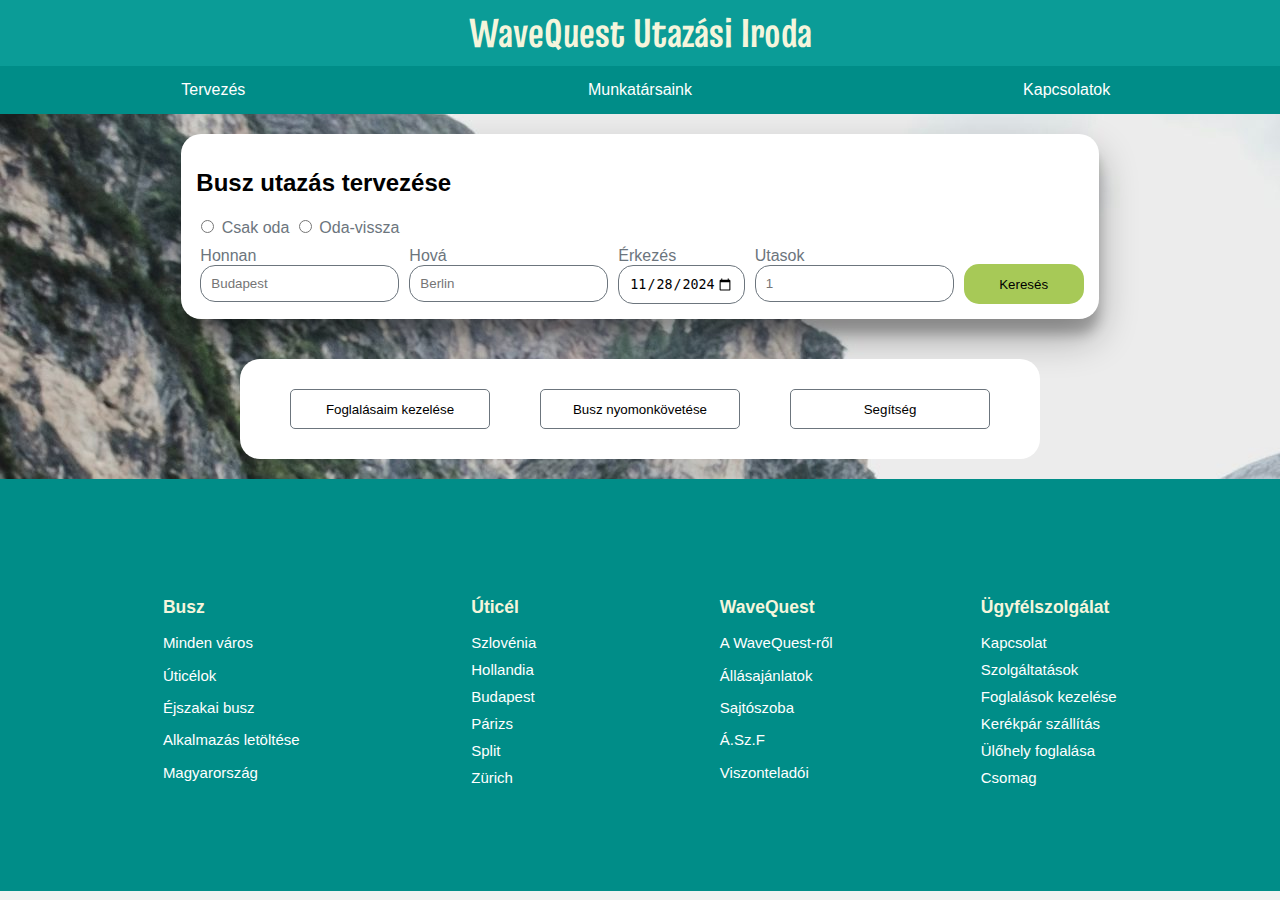
<file: tervezes.html>
<!DOCTYPE html>
<html lang="hu">
  <head>
    <meta charset="UTF-8" />
    <meta name="viewport" content="width=device-width, initial-scale=1.0" />
    <link rel="stylesheet" href="stilus.css" />
    <title>WaveQuest Utazási Iroda</title>
    <link rel="preconnect" href="https://fonts.googleapis.com" />
    <link rel="preconnect" href="https://fonts.gstatic.com" crossorigin />
    <link
      href="https://fonts.googleapis.com/css2?family=Limelight&family=Truculenta:opsz,wght@12..72,100..900&display=swap"
      rel="stylesheet"
    />
    <link rel="stylesheet" href="alap.css" />
    <link rel="stylesheet" href="tervezes_style.css" />
  </head>
  <body>
    <main>
      <header>
        <h1><a href="index.html">WaveQuest Utazási Iroda</a></h1>
      </header>
      <nav>
        <ul>
          <li>
            <div class="dropdown">
              <a href="tervezes.html" class="dropbtn">Tervezés</a>
              <div class="dropdown-content">
                <a href="tervezes.html">Busz utazás tervezés</a>
                <a href="tervezes.html">Foglalások kezelése</a>
                <a href="tervezes.html">Busz nyomonkövetése</a>
                <a href="tervezes.html">Segítség</a>
              </div>
            </div>
          </li>
          <li>
            <div class="dropdown">
              <a href="munkatarsak.html" class="dropbtn">Munkatársaink</a>
              <div class="dropdown-content">
                <a href="munkatarsak.html">Igazgató</a>
                <a href="munkatarsak.html">Ig. helyettes</a>
                <a href="munkatarsak.html">Műszakvezető</a>
                <a href="munkatarsak.html">Regionális koordinátor</a>
              </div>
            </div>
          </li>
          <li>
            <div class="dropdown">
              <a href="kapcsolatok.html" class="dropbtn">Kapcsolatok</a>
              <div class="dropdown-content">
                <a href="kapcsolatok.html">Elhelyezkedés</a>
                <a href="kapcsolatok.html">Eredményeink</a>
                <a href="kapcsolatok.html">Elérhetőségek</a>
                <a href="kapcsolatok.html">Írj nekünk!</a>
              </div>
            </div>
          </li>
        </ul>
      </nav>
      <article class="planner">
        <h2>Busz utazás tervezése</h2>
        <section class="planner_box">
          <div>
            <input type="radio" id="trip" name="one_way" />
            <label for="trip">Csak oda</label>
            <input type="radio" id="trip2" name="one_way" />
            <label for="trip2">Oda-vissza</label>
          </div>
          <div>
            <label for="from">Honnan</label><br />
            <input
              type="text"
              name="from"
              id="from"
              placeholder="Budapest"
            /><br />
          </div>
          <div>
            <label for="where">Hová</label><br />
            <input type="text" name="from" id="from" placeholder="Berlin" />
          </div>
          <div>
            <label for="date">Érkezés</label><br />
            <input
              type="date"
              name="date"
              id="date"
              value="2024-11-28"
              max="2025-11-30"
            />
          </div>
          <div>
            <label for="passengers">Utasok</label><br />
            <input type="text" id="passengers" placeholder="1" />
          </div>
          <div>
            <a href="#"><button id="search_btn">Keresés</button></a>
          </div>
        </section>
      </article>
      <section class="menu_panel">
        <div><button id="menu_btn">Foglalásaim kezelése</button><br /></div>
        <div><button id="menu_btn">Busz nyomonkövetése</button><br /></div>
        <div>
          <button id="menu_btn">Segítség</button>
        </div>
      </section>
      <footer>
        <div>
          <h3>Busz</h3>
          <a href="#">Minden város</a>
          <a href="#">Úticélok</a>
          <a href="#">Éjszakai busz</a>
          <a href="#">Alkalmazás letöltése</a>
          <a href="#">Magyarország</a>
        </div>
        <div>
          <h3>Úticél</h3>
          <a href="#">Szlovénia</a>
          <a href="#">Hollandia</a>
          <a href="#">Budapest</a>
          <a href="#">Párizs</a>
          <a href="#">Split</a>
          <a href="#">Zürich</a>
        </div>
        <div>
          <h3>WaveQuest</h3>
          <a href="#">A WaveQuest-ről</a>
          <a href="#">Állásajánlatok</a>
          <a href="#">Sajtószoba</a>
          <a href="#">Á.Sz.F</a>
          <a href="#">Viszonteladói</a>
        </div>
        <div>
          <h3>Ügyfélszolgálat</h3>
          <a href="#">Kapcsolat</a>
          <a href="#">Szolgáltatások</a>
          <a href="#">Foglalások kezelése</a>
          <a href="#">Kerékpár szállítás</a>
          <a href="#">Ülőhely foglalása</a>
          <a href="#">Csomag</a>
        </div>
      </footer>
    </main>
  </body>
</html>
</file>
<file: stilus.css>
* {
  box-sizing: border-box;
}
body {
  margin: 0;
}
body main {
  background-image: url("kepek/background.jfif");
  background-color: #cccccc;
}

header {
  font-family: "Truculenta", sans-serif;
  text-align: center;
  font-size: 20px;
  background-color: #0b9c97;
  padding: 0;
  margin: 0;
}

header h1 a {
  text-decoration: none;
  color: beige;
}

header h1 {
  margin: 5px;
}

nav ul {
  display: grid;
  grid-template-columns: 1fr 1fr 1fr;
  list-style: none;
  justify-content: center;
}

nav ul li a {
  text-decoration: none;
}

nav ul {
  list-style-type: none;
  margin: 0;
  padding: 0;
  overflow: hidden;
  background-color: #008d88;
}

nav ul li {
  float: left;
}

nav ul li a {
  display: block;
  color: white;
  text-align: center;
  padding: 15px 15px;
  text-decoration: none;
}

nav ul li a:hover {
  background-color: #017571;
}

.dropdown {
  overflow: hidden;
  float: left;
  width: 100%;
}

.dropdown .dropbtn {
  border: none;
  outline: none;
  color: white;
  background-color: inherit;
  font-family: inherit;
  font-size: 16px;
  margin: 0;
  width: 100%;
}

.dropdown-content {
  display: none;
  position: absolute;
  background-color: #f9f9f9;
  width: 33.3%;
  box-shadow: 0px 8px 16px 0px rgba(0, 0, 0, 0.2);
  z-index: 1;
}

.dropdown-content a {
  float: none;
  color: black;
  padding: 12px 16px;
  text-decoration: none;
  display: block;
  text-align: center;
}

nav a:hover,
.dropdown:hover .dropbtn {
  background-color: #017571;
  color: white;
}

.dropdown-content a:hover {
  background-color: #ddd;
  color: black;
}

.dropdown:hover .dropdown-content {
  display: block;
}

.aside {
  float: left;
  justify-content: center;
  width: 90%;
  padding-left: 10%;
  /*padding-left: 10px;*/
  /* background-color: white; */
  margin-bottom: 20px;
}
.aside .kartya {
  text-align: center;
}

.container {
  position: relative;
  text-align: center;
  color: white;
}

.kiemelt {
  font-family: "Truculenta", sans-serif;
  font-weight: 400;
  color: #008d88;
  background-color: #dbdbdb;
  padding: 10px;
  border-radius: 15px;
  font-size: 25px;
  text-align: center;
  display: inline-block;
}

.centered {
  position: absolute;
  top: 50%;
  left: 50%;
  transform: translate(-50%, -50%);
}

.kartya:hover {
  filter: drop-shadow(10px 10px 20px rgba(36, 36, 36, 0.5));
}

.aside_kepek_kis {
  width: 100%;
  height: 100%;
  object-fit: cover;
  display: block;
  border-radius: 15px;
}

/* Aside ikonok */

.fa {
  padding: 15px;
  font-size: 10px;
  width: 50px;
  text-align: center;
  text-decoration: none;
  margin: 5px 2px;
  border-radius: 50%;
}

.fa:hover {
  opacity: 0.7;
}

.fa-facebook {
  background: #3b5998;
  color: white;
}

.fa-twitter {
  background: #55acee;
  color: white;
}

.fa-google {
  background: #dd4b39;
  color: white;
}

.fa-youtube {
  background: #bb0000;
  color: white;
}
.fa-instagram {
  background: #125688;
  color: white;
}

.kartya {
  background-color: white;
  padding: 20px;
  margin-top: 20px;
  border-radius: 15px;
}
.cegunk {
  padding: 10px;
  text-decoration: none;
  background-color: #cccccc;
  border-radius: 15px;
  color: #008d88;
}

main {
  display: grid;
  grid-template-columns: 1fr 4fr 1fr;
  grid-template-areas:
    "h h h"
    "n n n"
    "as a a"
    "f f f ";
}

header {
  grid-area: h;
}
nav {
  grid-area: n;
}
article {
  grid-area: a;
}
aside {
  grid-area: as;
}
footer {
  grid-area: f;
  background-color: #008d88;
  display: grid;
  grid-gap: 10px;
  grid-template-columns: 1fr 1fr 1fr 1fr;
  font-size: 15px;
  padding: 100px;
}
footer div {
  display: grid;
  grid-template-rows: 50px;
  text-align: center;
  justify-content: center;
}
footer h3 {
  color: beige;
  width: max-content;
}
footer a {
  text-decoration: none;
  color: white;
  padding: 0;
  margin: 5px 0px;
  width: max-content;
}

@media screen and (max-width: 900px) {
  main {
    grid-template-columns: 1fr;
    grid-template-areas:
      "h"
      "n"
      "a"
      "as"
      "f";
  }

  .fa {
    padding: 15px;
    font-size: 5px;
    width: 50px;
    text-align: center;
    text-decoration: none;
    margin: 5px 2px;
    border-radius: 50%;
  }

  nav ul {
    display: grid;
    grid-template-columns: 1fr;
  }
}

@media (max-width: 900px) {
  footer {
    grid-template-columns: 1fr 1fr;
  }
  footer div {
    justify-content: start;
  }
  .aside_kepek_kis {
    width: 100%;
    height: 175px;
  }
}
@media (max-width: 605px) {
  footer {
    grid-template-columns: 1fr;
  }
  footer a {
    display: block;
  }
}
</file>
<file: alap.css>
* {
  box-sizing: border-box;
}

body {
  font-family: Arial;
  padding: 0;
  background: #f1f1f1;
}

/* Header/Blog Title */
.header {
  padding: 30px;
  font-size: 40px;
  text-align: center;
  background: white;
}

article {
  padding-right: 20px;
  padding-left: 20px;
}

.oszlop p {
  text-align: left;
}

.oszlop ol li {
  color: #01716d;
  padding: 5px;
}

.oszlop:after {
  content: "";
  display: table;
  clear: both;
}

.article_kepek {
  width: 100%;
  height: 200px;
  object-fit: cover; /* Ensures the image scales and crops proportionally */
  display: block;
  border-radius: 15px;
}

.alkepek {
  width: 100%;
  /* object-fit: cover; */
  display: grid;
  border-radius: 15px;
  padding: 10px;
  float: left;
}

.clear {
  clear: both;
}

.kartya {
  text-align: left;
}

.clearfix {
  float: left;
  width: 300px;
}

/* Footer */
.footer {
  padding: 20px;
  text-align: center;
  background: #ddd;
  margin-top: 20px;
}

/* Felsorolás az alján */

.center {
  text-align: center;
  margin: 20px;
}

.pagination {
  display: inline-block;
  margin: 10px;
}

.pagination a {
  color: black;
  float: left;
  padding: 8px 16px;
  text-decoration: none;
  border: 1px solid #ddd;
  background-color: #f1f1f1;
}

.pagination a.active {
  background-color: #008d88;
  color: white;
  border: 1px solid #008d88;
}

.pagination a:hover:not(.active) {
  background-color: #ddd;
}

.pagination a:first-child {
  border-top-left-radius: 5px;
  border-bottom-left-radius: 5px;
}

.pagination a:last-child {
  border-top-right-radius: 5px;
  border-bottom-right-radius: 5px;
}

.olvasTobb {
  font-family: "Truculenta", sans-serif;
  font-weight: 600;
  letter-spacing: 1.5px;
  color: #008d88;
  background-color: #dbdbdb;
  border: 1px solid grey;
  padding: 5px 32px;
  text-align: center;
  text-decoration: none;
  display: inline-block;
  font-size: 16px;
  border-radius: 15px;
  margin-top: 10px;
}

.olvasTobb:hover {
  cursor: pointer;
}

.olvasTobb:hover {
  color: #026e6a;
  background-color: #ddd;
}

#more {
  display: none;
}

@media screen and (max-width: 900px) {
  main {
    .clearfix {
      float: left;
      width: 100%;
    }
    .leftcolumn {
      width: 100%;
      padding: 0;
    }
  }
}
</file>
<file: kapcsolatok_style.css>
* {
  box-sizing: border-box;
}

.menuk {
  display: grid;
  grid-template-columns: 1fr 2fr;
  place-items: center;
}

.custserv {
  grid-column: 1 / span 1;
  list-style-type: none;
  margin: 0;
  padding: 0;
  width: 100%;
  text-align: center;
  border-radius: 15px;
}

.custserv li a {
  display: block;
  color: #000;
  padding: 8px 16px;
  text-decoration: none;
  width: 100%;
}

.custserv li a:hover {
  background-color: #555;
  color: white;
}

.title {
  text-align: center;
  margin-top: auto;
  margin-bottom: 5px;
  font-weight: normal;
  font-size: 17px;
  width: 100%;
}

.title-con {
  margin-top: auto;
  padding-left: 10px;
  margin-bottom: 5px;
  font-weight: normal;
  font-size: 17px;
  width: auto;
}

.con {
  margin-left: auto;
  width: 550px;
  width: 100%;
  /*display:grid;
  grid-template-columns: 1fr 2fr;*/
}

.con-inside {
  display: grid;
  grid-template-columns: 1fr 3fr;
  width: 100%;
}

.contacts {
  list-style-type: none;
  margin: 0;
  padding: 0;
  width: 25%;
  height: 100%;
  overflow: auto;
  width: 180px;
}

.contacts li a {
  display: block;
  color: #000;
  padding: 8px 16px;
  text-decoration: none;
}

.contacts li a.active {
  background-color: #04aa6d;
  color: white;
}

.contacts li a:hover:not(.active) {
  background-color: #555;
  color: white;
}

.con .title {
  text-align: left;
  margin-left: 17px;
}

.elerhetosegek {
  grid-column: 2;
  margin-right: auto;
  background-color: aliceblue;
  width: 100%;
  border-top-right-radius: 15px;
  border-bottom-right-radius: 15px;
}

.el-szov {
  margin: auto;
}

.title-rolunk {
  margin-bottom: 30px;
}
.icon {
  height: 24px;
  width: 24px;
}

.small-icon {
  height: 24px;
  width: 24px;
}

.paragraph-container {
  display: grid;
  grid-template-columns: 1fr 1fr 1fr;
  place-items: center;
}

.par-items {
  display: grid;
  width: 100%;
  place-items: center;
}

.par-icon-con {
  height: 34px;
  padding-top: 3px;
  place-items: center;
}

.paragraph-content {
  place-items: center;
}

.paragraph-title {
  margin-top: auto;
  margin-bottom: auto;
}

.basic-page {
  margin-bottom: 15px;
  margin-top: 15px;
}

.cs {
  width: 100%;
  margin-left: auto;
  padding-right: 10px;
}

.szov-con {
  grid-column: 2;
  text-align: center;
}

.kapcsol {
  display: grid;
  grid-template-columns: 1fr 4fr;
  place-items: center;
  padding-top: 15px;
}

.bekero {
  padding: 0px;
  margin-top: 0px;
}

input[type="text"],
select,
textarea {
  width: 100%;
  padding: 12px;
  border: 1px solid #ccc;
  border-radius: 4px;
  resize: vertical;
}

label {
  padding: 12px 12px 12px 0;
  display: inline-block;
  color: #000;
}

input[type="submit"] {
  background-color: #04aa6d;
  color: white;
  padding: 12px 20px;
  border: none;
  border-radius: 4px;
  cursor: pointer;
  float: right;
}

input[type="submit"]:hover {
  background-color: #45a049;
}

.container_k {
  border-radius: 5px;
  background-color: #f2f2f2;
  padding: 20px;
}

.col-25 {
  float: left;
  width: 25%;
  margin-top: 6px;
}

.col-75 {
  float: left;
  width: 75%;
  margin-top: 6px;
}

.row::after {
  content: "";
  display: table;
  clear: both;
}

article {
  margin: auto;
}

h2 {
  cursor: context-menu;
}

h3 {
  cursor: context-menu;
}

.paragraph-text {
  cursor: context-menu;
}
.szov-con {
  cursor: context-menu;
}

#subject {
  font-family: Arial, Helvetica, sans-serif;
}

iframe {
  width: 100%;
}

@media screen and (max-width: 1000px) {
  .cs {
    width: 100%;
    margin-right: 10px;
  }
  .menuk {
    place-items: center;
  }
}
@media screen and (max-width: 900px) {
  .col-25,
  .col-75,
  input[type="submit"] {
    width: 100%;
    margin-top: 0;
  }

  article {
    margin: 0;
  }
  .menuk {
    display: grid;
    grid-template-columns: 1fr;
    margin: auto;
    place-items: center;
    width: 100%;
  }

  .cs {
    width: 100%;
  }

  .custserv {
    margin: auto;
  }
  .basic-page {
    margin: auto;
  }

  .eredmeny {
    width: 100%;
  }

  .paragraph-container {
    display: grid;
    grid-template-columns: 1fr;
    place-items: center;
    width: 100%;
  }

  .con-inside {
    width: 100%;
    place-items: center;
  }
  .eredmeny {
    width: 100%;
  }

  iframe {
    width: 100%;
  }
  .kapcs_oszlop {
    width: 100%;
    padding: 0;
  }
  .par-items{
    place-items: center;
  }
}
</file>
<file: munkatarsak_style.css>
.workerbox h1 {
  font-family: "Truculenta", sans-serif;
}

body {
  font-family: Arial;
  padding: 0;
  background: #f1f1f1;
}

article {
  text-align: center;
  margin: auto;
}

section {
  display: grid;
  grid-gap: 10px;
  grid-template-columns: 1fr 1fr;
  grid-template-rows: 1fr 1fr;
  margin-top: 30px;
  margin-bottom: 30px;
}
.workerbox {
  max-width: 300px;
  border: 1px solid black;
  border-radius: 10px;
  text-align: center;
  padding: 10px;
  background-color: white;
}
.workerbox:hover {
  filter: drop-shadow(10px 10px 20px rgba(36, 36, 36, 0.5));
}
.workerbox:nth-child(1) {
  grid-column: 1 / 3;
  max-width: 610px;
}
.workerbox.workerbox:nth-child(2) {
  grid-row: 2 / 3;
}
.workerbox:nth-child(3) {
  grid-row: 2 / 3;
}
.workerbox img {
  max-width: 200px;
  border: 1px solid black;
  border-radius: 100px;
}
</file>
<file: tervezes_style.css>
main {
  display: grid;
  grid-template-columns: 4fr;
  grid-template-areas:
    "h h h"
    "n n n"
    "a a a"
    "s s s"
    "f f f";
}
h2 {
  color: black;
}
#search_btn {
  background-color: #a7c957;
  border: 0;
  width: 100%;
  height: 40px;
  border-radius: 15px;
}
section input {
  border-radius: 15px;
  border: 1px #6c757d solid;
  padding: 10px;
}
input[type="text"] {
  width: 100%;
}
#search_btn:hover {
  border: 1px black solid;
  background-color: #55a630;
}
#menu_btn {
  border: 1px #6c757d solid;
  border-radius: 5px;
  height: 40px;
  width: 200px;
  background-color: transparent;
}
#menu_btn:hover {
  box-shadow: rgba(0, 0, 0, 0.3) 0px 19px 38px,
    rgba(0, 0, 0, 0.22) 0px 15px 12px;
}
.planner {
  max-width: 1000px;
  margin: 20px auto;
  background-color: white;
  border-radius: 20px;
  padding: 15px;
  color: #6c757d;
  box-shadow: rgba(0, 0, 0, 0.3) 0px 19px 38px,
    rgba(0, 0, 0, 0.22) 0px 15px 12px;
}
.planner_box {
  display: grid;
  grid-gap: 10px;
  grid-template-columns: 1fr;
  grid-template-rows: 1fr;
}
.menu_panel {
  background-color: white;
  width: 300px;
  padding: 30px;
  border-radius: 20px;
  text-align: center;
  margin: 20px auto;
  display: grid;
  grid-gap: 10px;
  grid-template-columns: 1fr;
}
@media (min-width: 901px) {
  .planner_box div:first-child {
    grid-row-start: 0;
    grid-row-end: 1;
    grid-column-start: 0;
    grid-column-end: 1;
  }
  .planner_box div:nth-child(2) {
    grid-row: 1 / 2;
    margin-left: auto;
  }
  .planner_box div:nth-child(3) {
    grid-row: 1 / 2;
  }
  .planner_box div:nth-child(4) {
    grid-row: 1 / 2;
  }
  .planner_box div:nth-child(5) {
    grid-row: 1 / 2;
  }
  .planner_box div:nth-child(6) {
    grid-row: 1 / 2;
    margin-top: auto;
  }
  #search_btn {
    width: 120px;
  }
  .menu_panel {
    width: 800px;
    grid-template-columns: 1fr 1fr 1fr;
  }
}
</file>
